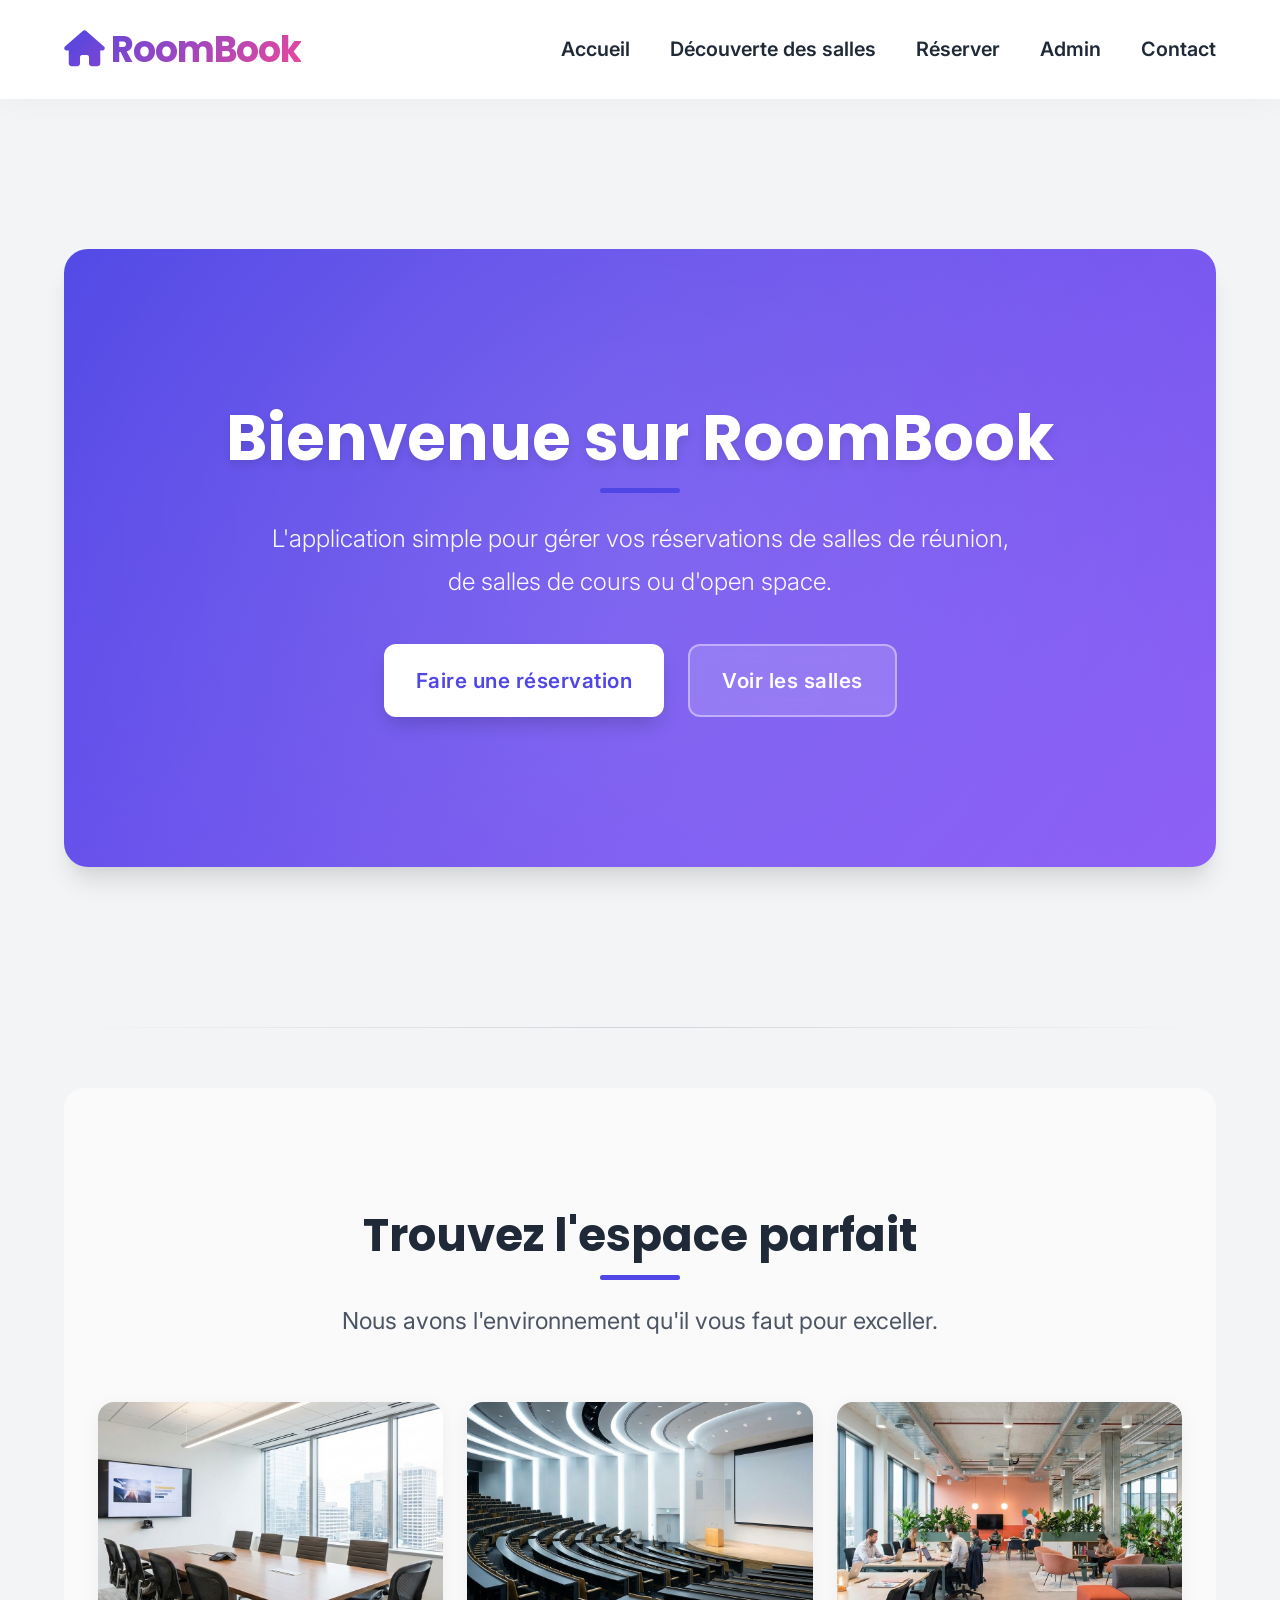
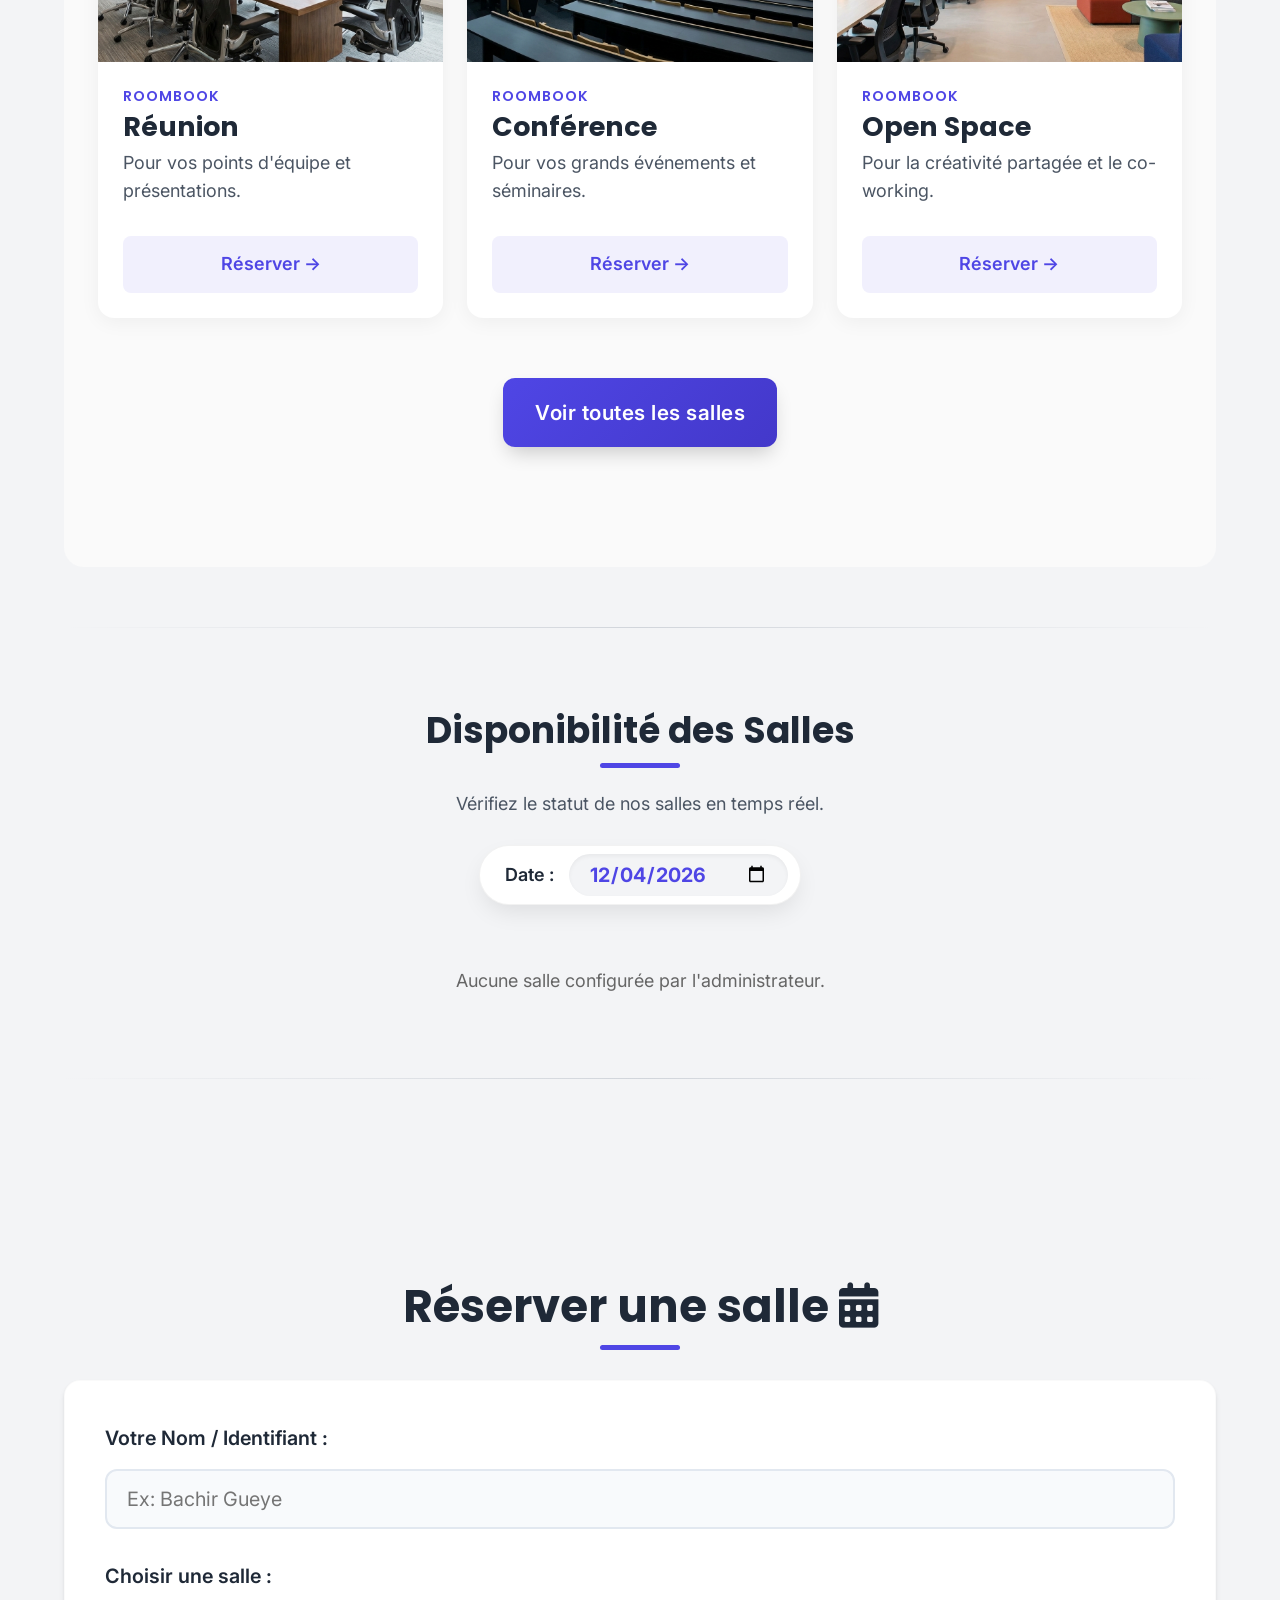
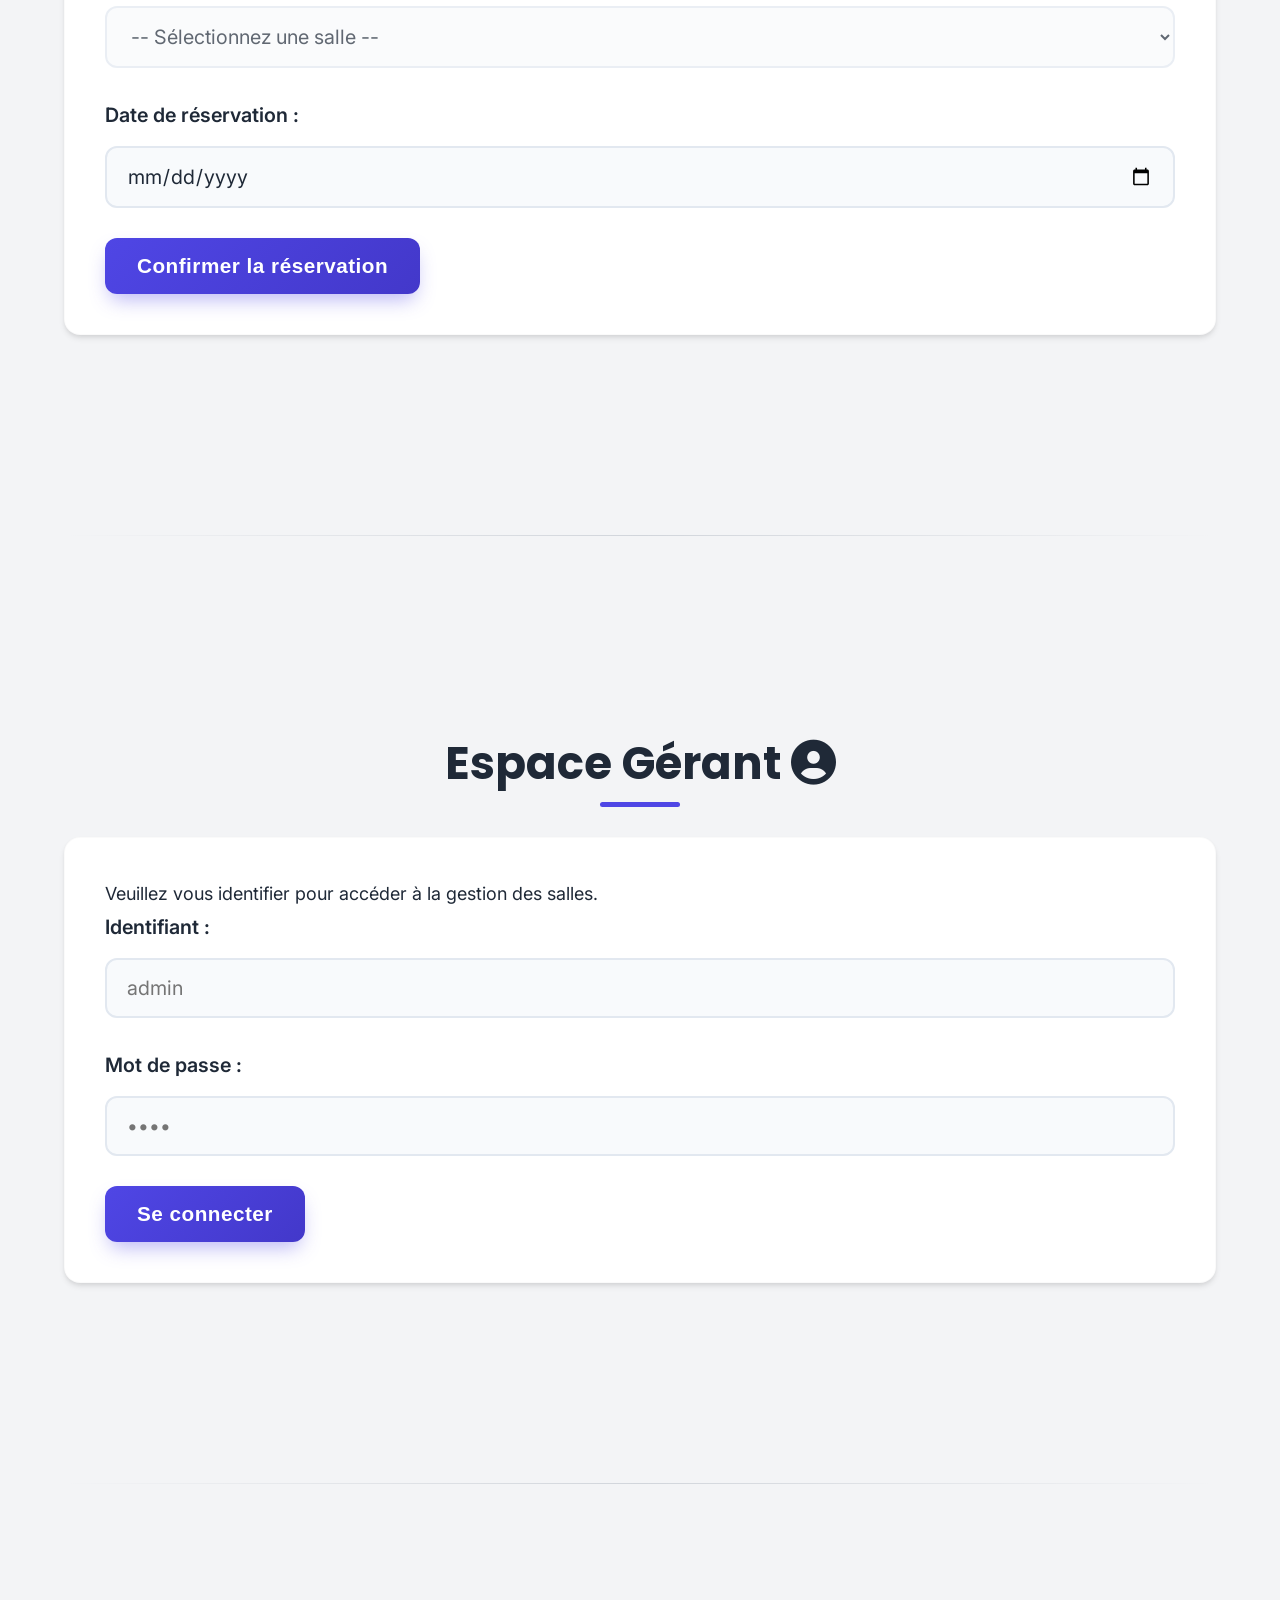
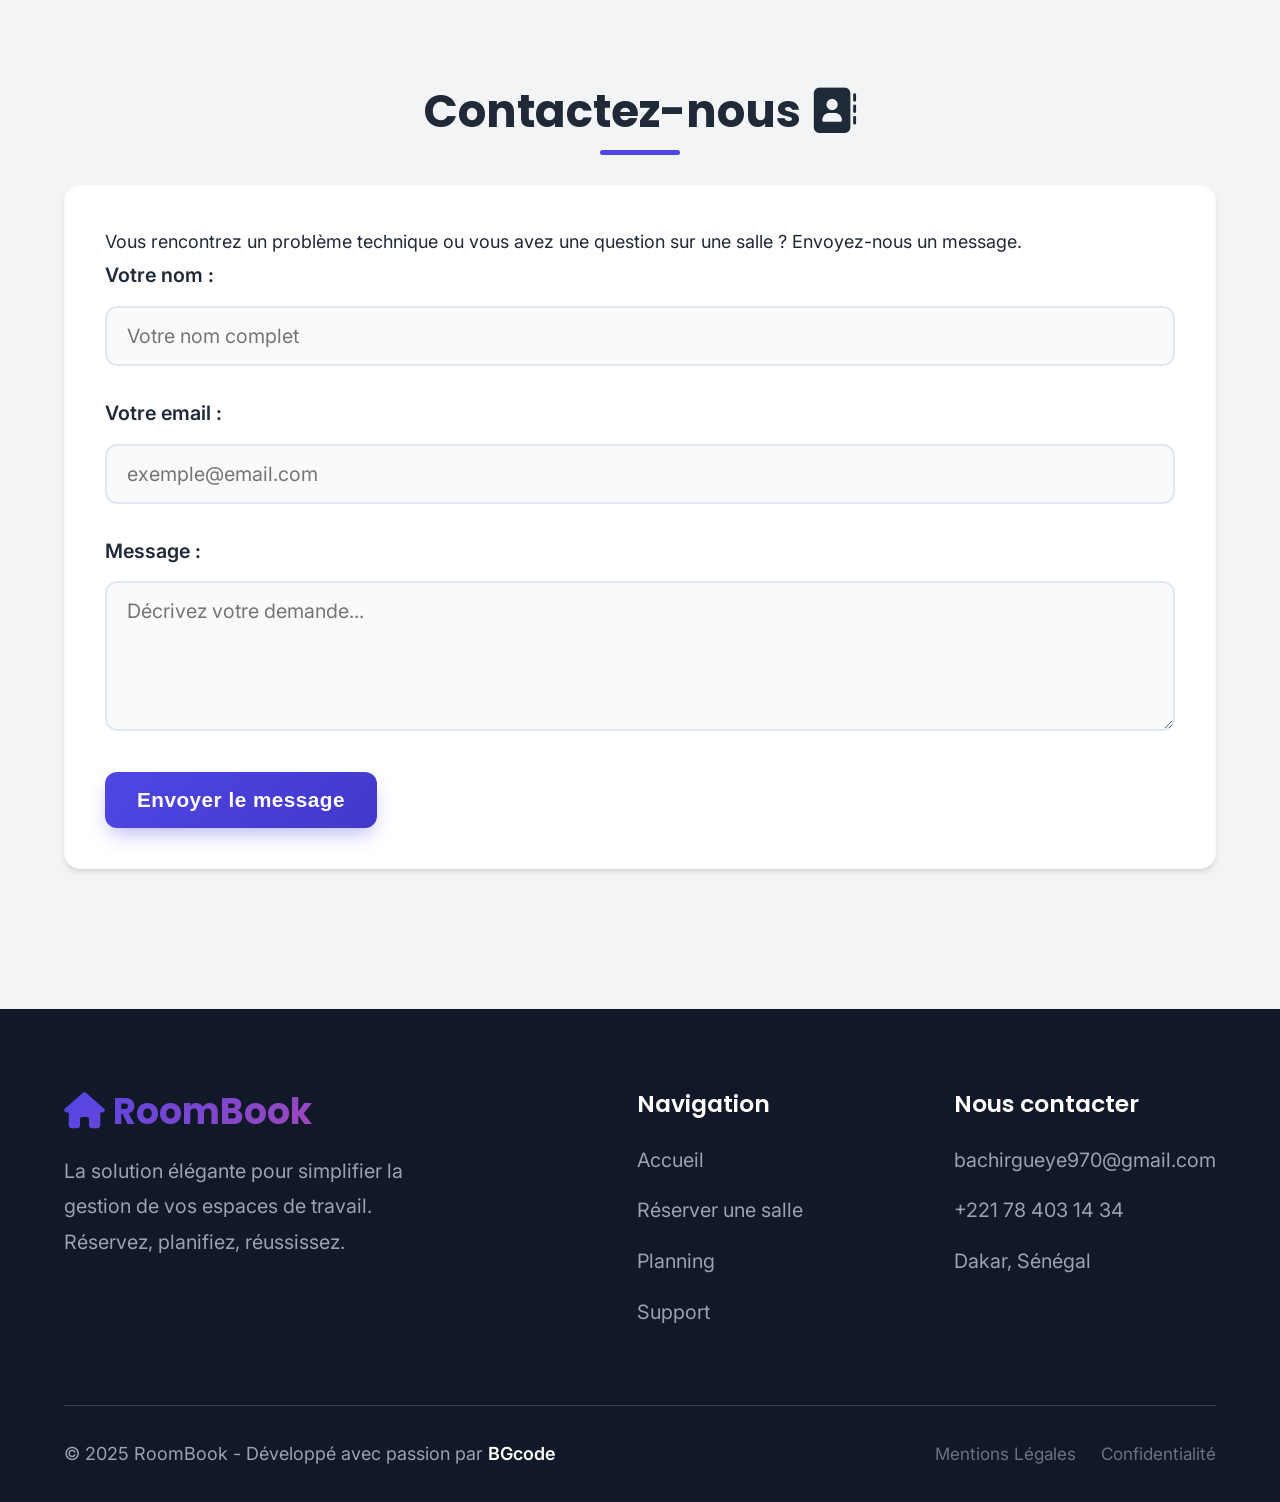
<file: index.html>
<!DOCTYPE html>
<html lang="fr">
<head>
    <meta charset="UTF-8">
    <meta name="viewport" content="width=device-width, initial-scale=1.0">
    <title>RoomBook - Gestion de Réservation</title>
    <link rel="stylesheet" href="/style.css">
    <link rel="stylesheet" href="https://cdnjs.cloudflare.com/ajax/libs/font-awesome/6.5.1/css/all.min.css">
</head>
<body>

    <header>
        <div class="container">
            <h1><i class="fa-solid fa-house"></i> RoomBook</h1>
            <nav>
                <ul>
                    <li><a href="#accueil">Accueil</a></li>
                    <li><a href="#decouverte-salles">Découverte des salles</a></li>
                    <li><a href="#reservation">Réserver</a></li>
                    <li><a href="#login-section">Admin</a></li>
                    <li><a href="#contact">Contact</a></li>

                </ul>
            </nav>
        </div>
    </header>

    <main class="container">
        
        <section id="accueil" style="padding: 150px 0  100px;">
            <div class="section-accueil">
                <h2>Bienvenue sur RoomBook</h2>
                <p>L'application simple pour gérer vos réservations de salles de réunion, de salles de cours ou d'open space.</p>
                <div class="actions">
                    <a href="#reservation" class="btn">Faire une réservation</a>
                    <a href="#decouverte-salles" class="btn btn-secondary">Voir les salles</a>
                </div>
            </div>
        </section>

        <hr>

        <section id="decouverte-salles">
            <div class="container">
                <h2>Trouvez l'espace parfait</h2>
                <p class="section-subtitle">Nous avons l'environnement qu'il vous faut pour exceller.</p>
                
                <div class="preview-grid">
                    <div class="preview-card">
                        <div class="image-container">
                            <img src="/img/image_meeting.png" alt="Salle de réunion moderne">
                        </div>
                        <h3>Réunion</h3>
                        <p>Pour vos points d'équipe et présentations.</p>
                        <a href="#reservation">Réserver →</a>
                    </div>
                    
                    <div class="preview-card">
                        <div class="image-container">
                            <img src="/img/image_conference.png" alt="Amphithéâtre et conférence">
                        </div>
                        <h3>Conférence</h3>
                        <p>Pour vos grands événements et séminaires.</p>
                        <a href="#reservation">Réserver →</a>
                    </div>

                    <div class="preview-card">
                        <div class="image-container">
                            <img src="/img/image_openspace.png" alt="Espace de travail partagé">
                        </div>
                        <h3>Open Space</h3>
                        <p>Pour la créativité partagée et le co-working.</p>
                        <a href="#reservation">Réserver →</a>
                    </div>
                </div>

                <div class="actions">
                    <a href="/html/salle.html" class="btn btn-primary" style="color: white;">Voir toutes les salles</a>
                </div>
            </div>
        </section>

        <hr>

        <section id="disponibilite" class="container" style="margin-top: 80px; margin-bottom: 80px;">
            <div class="section-header" style="text-align: center; margin-bottom: 40px;">
                <h2 style="font-family: 'Poppins', sans-serif; font-size: 2rem; color: var(--text-dark);">
                    Disponibilité des Salles
                </h2>
                <p style="color: var(--text-light);">Vérifiez le statut de nos salles en temps réel.</p>
                
                <div class="date-filter" style="margin-top: 20px;">
                    <label for="check-date" style="margin-right: 10px;">Date :</label>
                    <input type="date" id="check-date" class="date-input">
                </div>
            </div>

            <div id="availability-grid" class="preview-grid">
                </div>
        </section>

        <hr>

        <section id="reservation">
            <h2>Réserver une salle <i class="fa-solid fa-calendar-days"></i></h2>
            
            <div class="card">
                <div id="message-feedback" class="message hidden"></div>

                <form id="form-reservation">
                    <div class="form-group">
                        <label for="nom-user">Votre Nom / Identifiant :</label>
                        <input type="text" id="nom-user" placeholder="Ex: Bachir Gueye" required>
                    </div>

                    <div class="form-group">
                        <label for="select-salle">Choisir une salle :</label>
                        <select id="select-salle" required>
                            <option value="">-- Sélectionnez une salle --</option>
                        </select>
                    </div>

                    <div class="form-group">
                        <label for="date-reservation">Date de réservation :</label>
                        <input type="date" id="date-reservation" required>
                    </div>

                    <button type="submit" class="btn-primary">Confirmer la réservation</button>
                </form>
            </div>
        </section>

        <hr>

        <section id="login-section">
            <h2>Espace Gérant <i class="fa-solid fa-circle-user"></i></h2>

            <div class="card" id="card-login">
                <p>Veuillez vous identifier pour accéder à la gestion des salles.</p>

                <form id="form-login">
                    <div class="form-group">
                        <label for="login-user">Identifiant :</label>
                        <input type="text" id="login-user" placeholder="admin" required>
                    </div>

                    <div class="form-group">
                        <label for="login-pass">Mot de passe :</label>
                        <input type="password" id="login-pass" placeholder="••••" required>
                    </div>

                    <p id="msg-erreur-login" style="color: red; display: none;">Identifiants incorrects !</p>

                    <button type="submit">Se connecter</button>
                </form>
            </div>

            <div id="admin-panel" style="display: none;">
                <div style="background-color: #d4edda; color: #155724; padding: 15px; border-radius: 5px; margin-bottom: 20px; display: flex; justify-content: space-between; align-items: center;">
                    <span>Mode administrateur activé. Vous pouvez ajouter ou supprimer des salles.</span>
                    <button id="btn-logout" style="background-color: #dc3545; color: white; border: none; padding: 5px 10px; cursor: pointer; border-radius: 3px;">Déconnexion</button>
                </div>
            </div>
        </section>

        <hr>

        <section id="contact">
            <h2>Contactez-nous <i class="fa-solid fa-address-book"></i></h2>
            
            <div class="card">
                <p>Vous rencontrez un problème technique ou vous avez une question sur une salle ? Envoyez-nous un message.</p>
                
                <form id="form-contact">
                    <div class="form-group">
                        <label for="contact-nom">Votre nom :</label>
                        <input type="text" id="contact-nom" placeholder="Votre nom complet" required>
                    </div>

                    <div class="form-group">
                        <label for="contact-email">Votre email :</label>
                        <input type="email" id="contact-email" placeholder="exemple@email.com" required>
                    </div>

                    <div class="form-group">
                        <label for="contact-message">Message :</label>
                        <textarea id="contact-message" rows="3" placeholder="Décrivez votre demande..." required></textarea>
                    </div>

                    <button type="submit">Envoyer le message</button>
                </form>
            </div>
        </section>

    </main>

    <footer id="main-footer">
        <div class="container">
            <div class="footer-content">
                
                <div class="footer-col brand-col">
                    <h3><i class="fa-solid fa-house"></i> RoomBook</h3>
                    <p>La solution élégante pour simplifier la gestion de vos espaces de travail. Réservez, planifiez, réussissez.</p>
                </div>

                <div class="footer-col links-col">
                    <h4>Navigation</h4>
                    <ul>
                        <li><a href="#accueil">Accueil</a></li>
                        <li><a href="#reservation">Réserver une salle</a></li>
                        <li><a href="#liste-reservations">Planning</a></li>
                        <li><a href="#contact">Support</a></li>
                    </ul>
                </div>

                <div class="footer-col contact-col">
                    <h4>Nous contacter</h4>
                    <ul>
                        <li>bachirgueye970@gmail.com</li>
                        <li>+221 78 403 14 34</li>
                        <li>Dakar, Sénégal</li>
                    </ul>
                </div>

            </div>

            <div class="footer-bottom">
                <p>&copy; 2025 RoomBook - Développé avec passion par <span class="author">BGcode</span></p>
                <div class="legal-links">
                    <a href="#">Mentions Légales</a>
                    <a href="#">Confidentialité</a>
                </div>
            </div>
        </div>
    </footer>


    <script src="/js/main.js"></script>
</body>
</html>
</file>
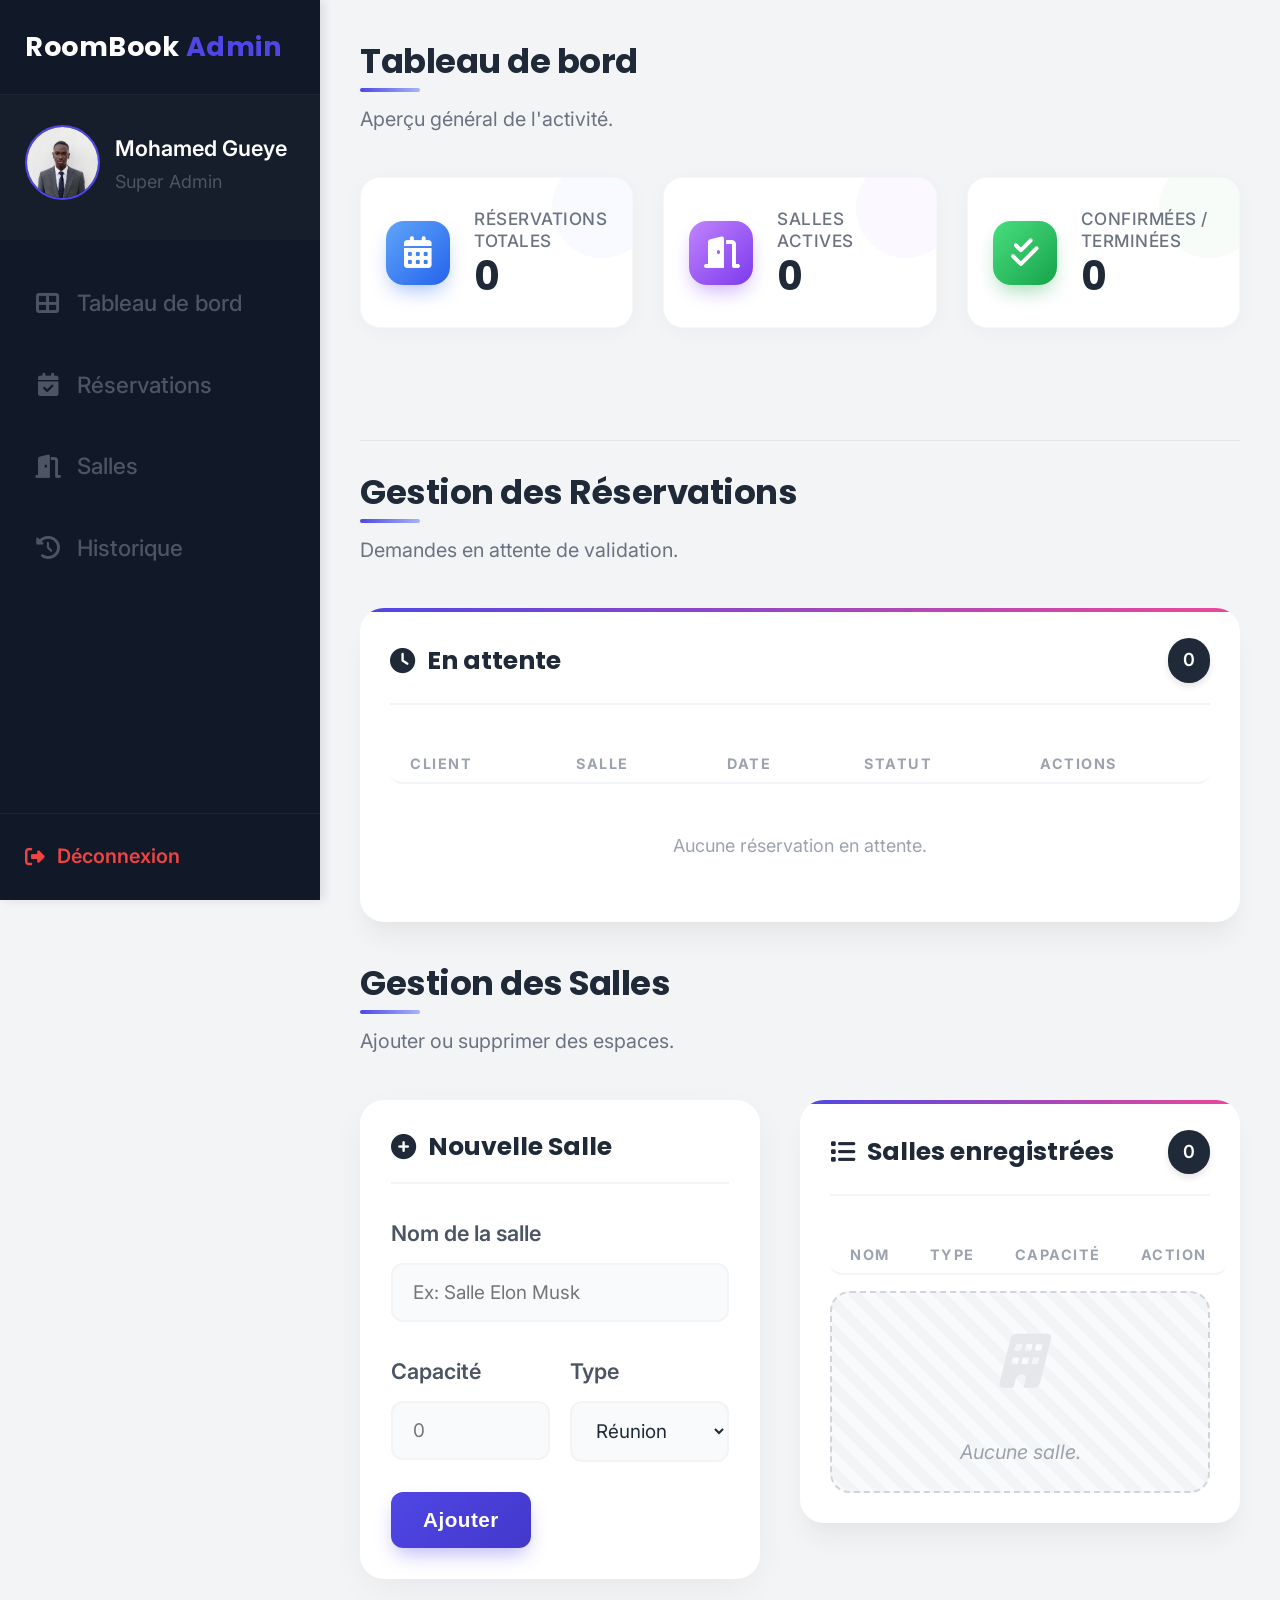
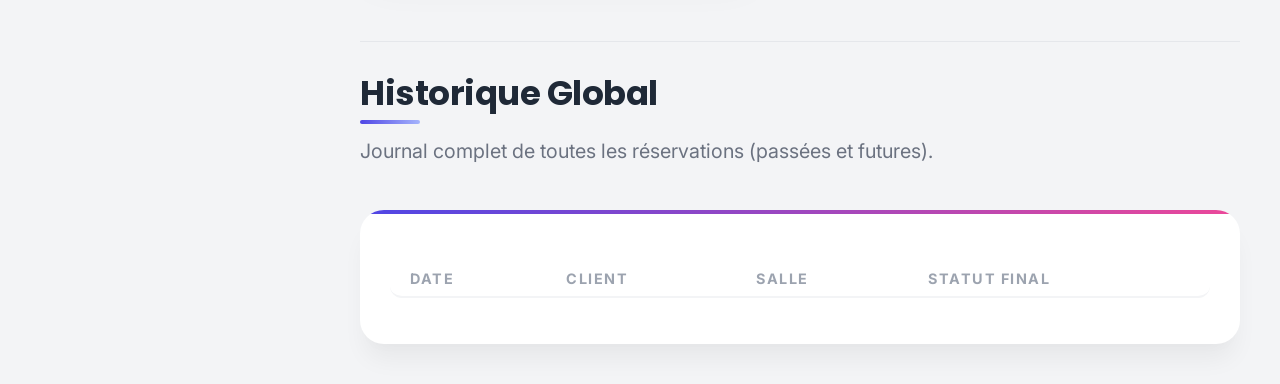
<file: html/gestion.html>
<!DOCTYPE html>
<html lang="fr">
<head>
    <meta charset="UTF-8">
    <meta name="viewport" content="width=device-width, initial-scale=1.0">
    <title>Administration - RoomBook</title>
    <link href="https://fonts.googleapis.com/css2?family=Inter:wght@300;400;500;600&family=Poppins:wght@400;600;700&display=swap" rel="stylesheet">
    <link rel="stylesheet" href="https://cdnjs.cloudflare.com/ajax/libs/font-awesome/6.4.0/css/all.min.css">
    <link rel="stylesheet" href="/style.css">
</head>
<body>

    <div class="admin-wrapper">
        
        <aside class="sidebar">
            <div class="sidebar-header">
                <h2>RoomBook <span>Admin</span></h2>
            </div>

            <div class="user-profile">
                <div class="user-avatar">
                    <img src="/img/profile foto.jpeg" alt="Admin">
                </div>
                <div class="user-info">
                    <p class="name">Mohamed Gueye</p>
                    <p class="role">Super Admin</p>
                </div>
            </div>

            <nav class="sidebar-nav">
                <ul>
                    <li><a href="#tableaudebord"><i class="fas fa-th-large"></i> Tableau de bord</a></li>
                    <li><a href="#reservation"><i class="fas fa-calendar-check"></i> Réservations</a></li>
                    <li><a href="#salles"><i class="fas fa-door-open"></i> Salles</a></li>
                    <li><a href="#historique"><i class="fas fa-history"></i> Historique</a></li>
                </ul>
            </nav>

            <div class="sidebar-footer">
                <a href="/index.html" class="btn-logout"><i class="fas fa-sign-out-alt"></i> Déconnexion</a>
            </div>
        </aside>

        <main class="main-content">
            
            <div id="tableaudebord" class="page-header">
                <h2 class="page-title">Tableau de bord</h2>
                <p>Aperçu général de l'activité.</p>
            </div>

            <div class="stats-grid">
                <div class="stat-card blue">
                    <div class="stat-icon"><i class="fas fa-calendar-alt"></i></div>
                    <div class="stat-info">
                        <h3>Réservations Totales</h3>
                        <p id="stat-total-res">0</p>
                    </div>
                </div>

                <div class="stat-card purple">
                    <div class="stat-icon"><i class="fas fa-door-open"></i></div>
                    <div class="stat-info">
                        <h3>Salles Actives</h3>
                        <p id="stat-total-rooms">0</p>
                    </div>
                </div>

                <div class="stat-card green">
                    <div class="stat-icon"><i class="fas fa-check-double"></i></div>
                    <div class="stat-info">
                        <h3>Confirmées / Terminées</h3>
                        <p id="stat-confirmed-res">0</p>
                    </div>
                </div>
            </div>

            <br>
            <hr style="border: 0; border-top: 1px solid #e5e7eb; margin: 30px 0;">

            <div id="reservation" class="page-header">
                <h2 class="page-title">Gestion des Réservations</h2>
                <p>Demandes en attente de validation.</p>
            </div>

            <div class="card-list" style="margin-bottom: 40px;">
                <div class="card-header">
                    <h3><i class="fas fa-clock"></i> En attente</h3>
                    <span class="badge-count" id="res-count-badge">0</span>
                </div>

                <div class="table-responsive">
                    <table class="rooms-table">
                        <thead>
                            <tr>
                                <th>Client</th>
                                <th>Salle</th>
                                <th>Date</th>
                                <th>Statut</th>
                                <th class="text-right">Actions</th>
                            </tr>
                        </thead>
                        <tbody id="reservations-table-body">
                            </tbody>
                    </table>
                    <div id="no-res-message" style="display:none; padding:30px; text-align:center; color:#9ca3af;">
                        Aucune réservation en attente.
                    </div>
                </div>
            </div>

            <div id="salles" class="page-header">
                <h2 class="page-title">Gestion des Salles</h2>
                <p>Ajouter ou supprimer des espaces.</p>
            </div>

            <div class="rooms-grid-layout">
                <div class="card-form">
                    <div class="card-header">
                        <h3><i class="fas fa-plus-circle"></i> Nouvelle Salle</h3>
                    </div>
                    <form id="add-room-form" class="admin-form">
                        <div class="form-group">
                            <label>Nom de la salle</label>
                            <input type="text" id="room-name-input" placeholder="Ex: Salle Elon Musk" required>
                        </div>
                        <div class="form-row">
                            <div class="form-group">
                                <label>Capacité</label>
                                <input type="number" id="room-capacity-input" placeholder="0" min="1" required>
                            </div>
                            <div class="form-group">
                                <label>Type</label>
                                <select id="room-type-input" required>
                                    <option value="reunion">Réunion</option>
                                    <option value="cours">Salle de Cours</option>
                                    <option value="info">Informatique</option>
                                    <option value="open">Open Space</option>
                                </select>
                            </div>
                        </div>
                        <div class="form-actions">
                            <button type="submit" class="btn-primary">Ajouter</button>
                        </div>
                    </form>
                </div>

                <div class="card-list">
                    <div class="card-header">
                        <h3><i class="fas fa-list"></i> Salles enregistrées</h3>
                        <span class="badge-count" id="total-rooms-count">0</span>
                    </div>
                    <div class="table-responsive">
                        <table class="rooms-table">
                            <thead>
                                <tr>
                                    <th>Nom</th>
                                    <th>Type</th>
                                    <th>Capacité</th>
                                    <th class="text-right">Action</th>
                                </tr>
                            </thead>
                            <tbody id="rooms-table-body">
                                </tbody>
                        </table>
                        <div id="no-rooms-message" style="display:none; padding:20px; text-align:center; color:#9ca3af;">
                            Aucune salle.
                        </div>
                    </div>
                </div>
            </div>

            <br>
            <hr style="border: 0; border-top: 1px solid #e5e7eb; margin: 30px 0;">

            <div id="historique" class="page-header">
                <h2 class="page-title">Historique Global</h2>
                <p>Journal complet de toutes les réservations (passées et futures).</p>
            </div>

            <div class="card-list">
                <div class="table-responsive">
                    <table class="rooms-table">
                        <thead>
                            <tr>
                                <th>Date</th>
                                <th>Client</th>
                                <th>Salle</th>
                                <th>Statut Final</th>
                            </tr>
                        </thead>
                        <tbody id="history-table-body">
                            </tbody>
                    </table>
                </div>
            </div>

        </main>
    </div>

    <script src="/js/admin.js"></script>
</body>
</html>
</file>
<file: style.css>
@import url('https://fonts.googleapis.com/css2?family=Inter:wght@300;400;500;600&family=Poppins:wght@400;600;700&display=swap');

:root {
    --primary: #4f46e5;
    --primary-dark: #4338ca;
    --secondary: #ec4899;
    --bg-color: #f3f4f6;
    --card-bg: #ffffff;
    --text-dark: #1f2937;
    --text-light: #4b5563;
    --sidebar-bg: #111827;
    --sidebar-hover: #1f2937;
    --white: #ffffff;
    --danger: #ef4444;
    --shadow-md: 0 4px 6px -1px rgba(0, 0, 0, 0.1), 0 2px 4px -1px rgba(0, 0, 0, 0.06);
    --shadow-lg: 0 20px 25px -5px rgba(0, 0, 0, 0.1), 0 10px 10px -5px rgba(0, 0, 0, 0.04);
    --radius: 16px;
}

* {
    margin: 0;
    padding: 0;
    box-sizing: border-box;
    text-decoration: none;
    list-style: none;
}

html {
    font-size: 18px;
    scroll-behavior: smooth;
}

body {
    font-family: 'Inter', sans-serif;
    background-color: var(--bg-color);
    color: var(--text-dark);
    line-height: 1.8;
    overflow-x: hidden;
}

h1, h2, h3, h4 {
    font-family: 'Poppins', sans-serif;
    color: var(--text-dark);
    font-weight: 700;
    line-height: 1.25;
}

a {
    text-decoration: none;
    color: inherit;
    transition: all 0.3s ease;
}

.container {
    max-width: 1200px;
    margin: 0 auto;
    padding: 0 24px;
}

hr {
    border: 0;
    height: 1px;
    background: linear-gradient(90deg, transparent, #d1d5db, transparent);
    margin: 60px 0;
}

header {
    background: rgba(255, 255, 255, 0.95);
    backdrop-filter: blur(12px);
    -webkit-backdrop-filter: blur(12px);
    position: sticky;
    top: 0;
    z-index: 1000;
    box-shadow: 0 4px 30px rgba(0, 0, 0, 0.03);
    padding: 1.5rem 0;
    transition: padding 0.3s ease;
}

header .container {
    display: flex;
    justify-content: space-between;
    align-items: center;
}

header h1 {
    font-size: 2rem;
    background: linear-gradient(135deg, var(--primary), var(--secondary));
    -webkit-background-clip: text;
    background-clip: text;
    -webkit-text-fill-color: transparent;
    letter-spacing: -0.03em;
}

header nav ul {
    display: flex;
    gap: 40px;
}

header nav a {
    font-weight: 600;
    font-size: 1.1rem;
    color: var(--text-dark);
    position: relative;
    padding: 5px 0;
}

header nav a::after {
    content: '';
    position: absolute;
    width: 0;
    height: 3px;
    bottom: 0;
    left: 0;
    background-color: var(--primary);
    border-radius: 2px;
    transition: width 0.3s cubic-bezier(0.4, 0, 0.2, 1);
}

header nav a:hover {
    color: var(--primary);
}

header nav a:hover::after {
    width: 100%;
}

section {
    padding: 140px 0;
}

/* --- SECTION ACCUEIL --- */
.section-accueil {
    text-align: center;
    padding: 150px 30px;
    background: linear-gradient(135deg, var(--primary) 0%, #8b5cf6 100%);
    color: white;
    border-radius: 24px;
    margin-top: 0;
    box-shadow: var(--shadow-lg);
    position: relative;
    overflow: hidden;
}

.section-accueil::before {
    content: '';
    position: absolute;
    top: -50%;
    left: -50%;
    width: 200%;
    height: 200%;
    background: radial-gradient(circle, rgba(255,255,255,0.12) 0%, transparent 60%);
    animation: rotate 30s linear infinite;
    pointer-events: none;
}

@keyframes rotate {
    0% { transform: rotate(0deg); }
    100% { transform: rotate(360deg); }
}

.section-accueil h2 {
    color: white;
    font-size: 3.5rem;
    margin-bottom: 24px;
    position: relative;
    z-index: 1;
    text-shadow: 0 4px 10px rgba(0,0,0,0.1);
}

.section-accueil p {
    font-size: 1.35rem;
    opacity: 0.95;
    max-width: 750px;
    margin: 0 auto 40px auto;
    position: relative;
    z-index: 1;
    font-weight: 300;
}

/* --- BOUTONS --- */
.actions {
    position: relative;
    z-index: 1;
    display: flex;
    justify-content: center;
    gap: 24px;
}

.btn, button {
    display: inline-flex;
    align-items: center;
    justify-content: center;
    padding: 16px 32px;
    border-radius: 12px;
    font-weight: 600;
    font-size: 1.15rem;
    cursor: pointer;
    transition: all 0.3s cubic-bezier(0.4, 0, 0.2, 1);
    border: none;
    letter-spacing: 0.5px;
}

.btn:active, button:active {
    transform: scale(0.98);
}

.btn-primary, button[type="submit"] {
    background: linear-gradient(135deg, var(--primary) 0%, #4338ca 100%);
    color: white;
    box-shadow: 0 10px 20px -5px rgba(79, 70, 229, 0.4);
}

.btn-primary:hover, button[type="submit"]:hover {
    background-color: var(--primary-dark);
    transform: translateY(-3px);
    box-shadow: 0 15px 30px -5px rgba(79, 70, 229, 0.5);
}

.btn.btn-secondary {
    background-color: rgba(255, 255, 255, 0.15);
    color: white;
    backdrop-filter: blur(8px);
    -webkit-backdrop-filter: blur(8px);
    border: 2px solid rgba(255, 255, 255, 0.4);
}

.btn.btn-secondary:hover {
    background-color: rgba(255, 255, 255, 0.25);
    border-color: rgba(255, 255, 255, 0.8);
    transform: translateY(-3px);
}

a.btn:not(.btn-secondary) {
    background-color: white;
    color: var(--primary);
    box-shadow: 0 10px 20px -5px rgba(0, 0, 0, 0.2);
}

a.btn:not(.btn-secondary):hover {
    background-color: #f8fafc;
    transform: translateY(-3px);
    box-shadow: 0 15px 30px -5px rgba(0, 0, 0, 0.3);
}

section h2 {
    text-align: center;
    font-size: 2.5rem;
    margin-bottom: 20px;
    position: relative;
    padding-bottom: 15px;
}

section h2::after {
    content: '';
    position: absolute;
    bottom: 0;
    left: 50%;
    transform: translateX(-50%);
    width: 80px;
    height: 5px;
    background: var(--primary);
    border-radius: 10px;
}

/* --- FORMS & INPUTS --- */
.card {
    background: var(--card-bg);
    border-radius: var(--radius);
    padding: 40px;
    box-shadow: var(--shadow-md);
    border: 1px solid rgba(0,0,0,0.02);
    margin-top: 30px;
    transition: transform 0.4s cubic-bezier(0.175, 0.885, 0.32, 1.275), box-shadow 0.4s ease;
}

.card:hover {
    box-shadow: var(--shadow-lg);
    transform: translateY(-8px);
}

.form-group {
    margin-bottom: 30px;
}

label {
    display: block;
    margin-bottom: 12px;
    font-weight: 600;
    color: var(--text-dark);
    font-size: 1.1rem;
}

input, select, textarea {
    width: 100%;
    padding: 16px 20px;
    border: 2px solid #e2e8f0;
    border-radius: 12px;
    font-size: 1.1rem;
    font-family: inherit;
    transition: all 0.3s ease;
    background-color: #f8fafc;
    color: var(--text-dark);
}

input:hover, select:hover, textarea:hover {
    border-color: #cbd5e1;
}

input:focus, select:focus, textarea:focus {
    outline: none;
    border-color: var(--primary);
    background-color: white;
    box-shadow: 0 0 0 5px rgba(79, 70, 229, 0.15);
}

textarea {
    resize: vertical;
    min-height: 150px;
}

.message {
    padding: 20px;
    border-radius: 12px;
    margin-bottom: 30px;
    font-size: 1.1rem;
    text-align: center;
    font-weight: 500;
    display: flex;
    align-items: center;
    justify-content: center;
}

.message.success {
    background-color: #d4edda;
    color: #155724;
    border: 1px solid #c3e6cb;
}

.message.error {
    background-color: #fef2f2;
    color: #b91c1c;
    border: 1px solid #fecaca;
}

.hidden {
    display: none;
}

/* --- TABLEAUX --- */
table {
    width: 100%;
    border-collapse: separate;
    border-spacing: 0 10px;
    margin-top: 30px;
    border-radius: var(--radius);
}

thead {
    background-color: transparent;
}

thead th {
    background-color: var(--primary);
    color: white;
    padding: 20px;
    font-weight: 600;
    text-transform: uppercase;
    font-size: 0.95rem;
    letter-spacing: 1px;
}

thead th:first-child {
    border-top-left-radius: 12px;
    border-bottom-left-radius: 12px;
}

thead th:last-child {
    border-top-right-radius: 12px;
    border-bottom-right-radius: 12px;
}

tbody tr {
    background-color: white;
    box-shadow: 0 2px 5px rgba(0,0,0,0.05);
    transition: transform 0.2s ease, box-shadow 0.2s ease;
}

tbody tr:hover {
    transform: scale(1.01);
    box-shadow: 0 8px 15px rgba(0,0,0,0.1);
    background-color: white;
    z-index: 10;
    position: relative;
}

td {
    padding: 24px 20px;
    text-align: left;
    font-size: 1.1rem;
}

tbody td:first-child {
    border-top-left-radius: 12px;
    border-bottom-left-radius: 12px;
}

tbody td:last-child {
    border-top-right-radius: 12px;
    border-bottom-right-radius: 12px;
}

#decouverte-salles {
    text-align: center;
    border-radius: 20px;
    background-color: #fafafa;
    padding: 120px 0;
}

#decouverte-salles .section-subtitle {
    font-size: 1.3rem;
    max-width: 700px;
    margin: 0 auto 60px auto;
    color: var(--text-light);
}

.preview-grid {
    display: grid;
    grid-template-columns: repeat(auto-fit, minmax(300px, 1fr));
    gap: 40px;
    margin-bottom: 60px;
    padding: 0 10px;
}

.preview-card {
    background: white;
    border-radius: 16px;
    overflow: hidden;
    box-shadow: 0 4px 20px rgba(0, 0, 0, 0.05);
    border: none;
    transition: transform 0.3s cubic-bezier(0.34, 1.56, 0.64, 1), box-shadow 0.3s ease;
    text-align: left;
    display: flex;
    flex-direction: column;
}

.preview-card:hover {
    transform: translateY(-10px);
    box-shadow: 0 20px 40px rgba(0, 0, 0, 0.1);
}

.image-container {
    width: 100%;
    height: 260px;
    position: relative;
    overflow: hidden;
}

.image-container img {
    width: 100%;
    height: 100%;
    object-fit: cover;
    transition: transform 0.6s ease;
}

.preview-card:hover .image-container img {
    transform: scale(1.1);
}

.preview-card h3 {
    padding: 25px 25px 5px 25px;
    font-size: 1.5rem;
    color: var(--text-dark);
    font-weight: 700;
    margin: 0;
}

.preview-card h3::before {
    content: 'RoomBook';
    display: block;
    font-size: 0.8rem;
    color: var(--primary);
    text-transform: uppercase;
    letter-spacing: 1px;
    margin-bottom: 5px;
    font-weight: 600;
}

.preview-card p {
    padding: 0 25px 30px 25px;
    font-size: 1rem;
    color: var(--text-light);
    margin: 0;
    line-height: 1.6;
}

.preview-card a {
    display: block;
    margin: auto 25px 25px 25px;
    padding: 12px 0;
    text-align: center;
    background-color: rgba(79, 70, 229, 0.08);
    color: var(--primary);
    font-weight: 600;
    border-radius: 8px;
    transition: all 0.3s ease;
}

.preview-card a:hover {
    background-color: var(--primary);
    color: white;
}

#disponibilite .date-filter {
    display: inline-flex;
    align-items: center;
    background: white;
    padding: 8px 12px 8px 25px;
    border-radius: 50px;
    box-shadow: 0 10px 25px -5px rgba(0,0,0,0.1);
    border: 1px solid rgba(0,0,0,0.05);
    margin-top: 25px !important; 
    transition: transform 0.2s ease, box-shadow 0.2s ease;
}

#disponibilite .date-filter:hover {
    transform: translateY(-2px);
    box-shadow: 0 15px 35px -5px rgba(0,0,0,0.15);
}

#disponibilite .date-filter label {
    margin: 0 15px 0 0 !important;
    font-weight: 600;
    color: var(--text-dark);
    font-size: 1rem;
    margin-bottom: 0;
    cursor: pointer;
}

#disponibilite .date-filter input[type="date"] {
    border: none;
    background: #f3f4f6;
    padding: 8px 20px;
    border-radius: 30px;
    font-family: 'Inter', sans-serif;
    color: var(--primary);
    font-weight: 700;
    cursor: pointer;
    outline: none;
    width: auto;
    box-shadow: inset 0 2px 4px rgba(0,0,0,0.05);
    transition: all 0.2s;
}

#disponibilite .date-filter input[type="date"]:focus {
    background: #e0e7ff;
    color: var(--primary-dark);
    box-shadow: none;
}

/* Grille de disponibilité spécifique */
#availability-grid {
    display: grid;
    grid-template-columns: repeat(auto-fit, minmax(320px, 1fr));
    gap: 30px;
    padding-top: 20px;
}

/* --- Style des Cartes (Qui seront injectées par JS) --- */
.availability-card {
    background: white;
    border-radius: 20px;
    padding: 25px;
    border: 1px solid rgba(0,0,0,0.04);
    box-shadow: 0 4px 6px -1px rgba(0, 0, 0, 0.05);
    transition: all 0.3s cubic-bezier(0.25, 0.8, 0.25, 1);
    display: flex;
    flex-direction: column;
    position: relative;
    overflow: hidden;
    height: 100%;
}

.availability-card:hover {
    transform: translateY(-8px);
    box-shadow: 0 20px 40px -5px rgba(0,0,0,0.12);
    border-color: rgba(79, 70, 229, 0.1);
}

.ac-header {
    display: flex;
    justify-content: space-between;
    align-items: start;
    margin-bottom: 20px;
}

.ac-title h3 {
    font-size: 1.3rem;
    margin-bottom: 6px;
    font-weight: 700;
    color: var(--text-dark);
}

.ac-capacity {
    font-size: 0.9rem;
    color: var(--text-light);
    display: flex;
    align-items: center;
    gap: 6px;
    background: #f9fafb;
    padding: 4px 10px;
    border-radius: 10px;
    width: fit-content;
}

.ac-status {
    font-size: 0.75rem;
    font-weight: 700;
    text-transform: uppercase;
    padding: 6px 14px;
    border-radius: 20px;
    letter-spacing: 0.5px;
    display: flex;
    align-items: center;
    gap: 8px;
    box-shadow: 0 2px 5px rgba(0,0,0,0.05);
}

.ac-status.free {
    background-color: #dcfce7;
    color: #166534;
    border: 1px solid #bbf7d0;
}

.ac-status.busy {
    background-color: #fee2e2;
    color: #991b1b;
    border: 1px solid #fecaca;
}

.pulse-dot {
    width: 8px;
    height: 8px;
    border-radius: 50%;
    background-color: currentColor;
    display: block;
}

.ac-status.free .pulse-dot {
    box-shadow: 0 0 0 0 rgba(22, 101, 52, 0.7);
    animation: pulse-green 2s infinite;
}

@keyframes pulse-green {
    0% { box-shadow: 0 0 0 0 rgba(22, 101, 52, 0.4); }
    70% { box-shadow: 0 0 0 6px rgba(22, 101, 52, 0); }
    100% { box-shadow: 0 0 0 0 rgba(22, 101, 52, 0); }
}

.time-slots {
    display: flex;
    gap: 4px;
    margin: 15px 0 25px 0;
    background: #f3f4f6;
    padding: 4px;
    border-radius: 8px;
}

.slot {
    flex: 1;
    height: 8px;
    background-color: #e5e7eb;
    border-radius: 4px;
    position: relative;
    cursor: help;
}

.slot.active {
    background-color: var(--primary);
}

.slot:hover::after {
    content: attr(data-time);
    position: absolute;
    bottom: 15px;
    left: 50%;
    transform: translateX(-50%);
    background: #1f2937;
    color: white;
    font-size: 0.7rem;
    padding: 5px 10px;
    border-radius: 6px;
    white-space: nowrap;
    box-shadow: 0 4px 10px rgba(0,0,0,0.2);
    z-index: 10;
}

.ac-footer {
    margin-top: auto;
}

.btn-book-card {
    width: 100%;
    padding: 14px;
    border-radius: 12px;
    border: none;
    font-weight: 600;
    cursor: pointer;
    transition: all 0.2s;
    background-color: var(--primary);
    color: white;
    font-size: 1rem;
    box-shadow: 0 4px 12px rgba(79, 70, 229, 0.2);
}

.btn-book-card:hover {
    background-color: var(--primary-dark);
    transform: translateY(-2px);
    box-shadow: 0 8px 16px rgba(79, 70, 229, 0.3);
}

.btn-book-card:disabled {
    background-color: #e5e7eb;
    color: #9ca3af;
    cursor: not-allowed;
    transform: none;
    box-shadow: none;
}

.admin-wrapper {
    display: flex;
    min-height: 100vh;
}

.sidebar {
    width: 320px;
    background-color: var(--sidebar-bg);
    color: var(--white);
    display: flex;
    flex-direction: column;
    position: fixed;
    height: 100vh;
    left: 0;
    top: 0;
    z-index: 100;
    box-shadow: 4px 0 10px rgba(0, 0, 0, 0.1);
}

.sidebar-header {
    padding: 30px 25px;
    border-bottom: 1px solid rgba(255, 255, 255, 0.05);
}

.sidebar-header h2 {
    font-family: 'Poppins', sans-serif;
    font-size: 1.5rem;
    font-weight: 700;
    letter-spacing: 0.5px;
    color: white;
}

.sidebar-header span {
    color: var(--primary);
}

.user-profile {
    padding: 30px 25px;
    display: flex;
    align-items: center;
    gap: 15px;
    background: rgba(255, 255, 255, 0.02);
    margin-bottom: 15px;
}

.user-avatar img {
    width: 75px;
    height: 75px;
    border-radius: 50%;
    object-fit: cover;
    border: 2px solid var(--primary);
}

.user-info .name {
    font-weight: 600;
    font-size: 1.2rem;
    color: var(--white);
    line-height: 1.2;
}

.user-info .role {
    font-size: 1rem;
    color: var(--text-light);
    margin-top: 4px;
}

.sidebar-nav {
    flex: 1;
    padding-top: 10px;
}

.sidebar-nav ul li {
    margin-bottom: 5px;
}

.sidebar-nav ul li a {
    display: flex;
    align-items: center;
    padding: 18px 25px;
    color: var(--text-light);
    font-weight: 500;
    font-size: 1.25rem;
    transition: all 0.3s ease;
    border-left: 5px solid transparent;
}

.sidebar-nav ul li a i {
    width: 35px;
    font-size: 1.3rem;
    margin-right: 12px;
    text-align: center;
    transition: 0.3s;
}

.sidebar-nav ul li a:hover {
    background-color: var(--sidebar-hover);
    color: var(--white);
    padding-left: 30px;
}

.sidebar-nav ul li a:hover i {
    color: var(--primary);
}

.sidebar-nav ul li.active a {
    background: linear-gradient(90deg, rgba(79, 70, 229, 0.15) 0%, transparent 100%);
    color: var(--white);
    border-left-color: var(--primary);
}

.sidebar-nav ul li.active a i {
    color: var(--primary);
}

.sidebar-footer {
    padding: 25px;
    border-top: 1px solid rgba(255, 255, 255, 0.05);
    text-align: center;
}

.btn-logout {
    color: var(--danger);
    font-weight: 600;
    font-size: 1.1rem;
    display: flex;
    align-items: center;
    gap: 12px;
    transition: all 0.3s ease;
}

.btn-logout:hover {
    color: #f87171;
    transform: translateX(5px);
}

.main-content {
    margin-left: 320px;
    width: calc(100% - 320px);
    padding: 40px;
    background-color: #f3f4f6;
    min-height: 100vh;
    transition: all 0.3s cubic-bezier(0.4, 0, 0.2, 1);
}

.rooms-section {
    animation: fadeIn 0.6s ease-out;
}

.page-header {
    margin-bottom: 40px;
    position: relative;
}

.page-title {
    font-family: 'Poppins', sans-serif;
    font-size: 1.9rem;
    font-weight: 700;
    color: #1f2937;
    margin-bottom: 10px;
    letter-spacing: -0.5px;
}

.page-title::after {
    content: '';
    display: block;
    width: 60px;
    height: 4px;
    background: linear-gradient(90deg, var(--primary), #a5b4fc);
    border-radius: 2px;
    margin-top: 5px;
}

.page-header p {
    color: #6b7280;
    font-size: 1.1rem;
}

.rooms-grid-layout {
    display: grid;
    grid-template-columns: 400px 1fr;
    gap: 40px;
    align-items: start;
}

.card-form, .card-list {
    background: white;
    padding: 30px;
    border-radius: 24px;
    box-shadow: 0 10px 40px -10px rgba(0,0,0,0.08);
    border: 1px solid rgba(255, 255, 255, 0.5);
}

.card-header {
    display: flex;
    justify-content: space-between;
    align-items: center;
    margin-bottom: 30px;
    border-bottom: 2px solid #f3f4f6;
    padding-bottom: 20px;
}

.card-header h3 {
    font-size: 1.4rem;
    font-weight: 700;
    color: #1f2937;
    display: flex;
    align-items: center;
    gap: 12px;
}

.badge-count {
    background: #1f2937;
    color: white;
    padding: 6px 15px;
    border-radius: 30px;
    font-size: 1rem;
    font-weight: 600;
    box-shadow: 0 4px 6px rgba(0,0,0,0.1);
}

.card-form {
    position: sticky;
    top: 30px;
    z-index: 10;
}

.admin-form label {
    display: block;
    margin-bottom: 10px;
    font-weight: 600;
    color: #4b5563;
    font-size: 1.2rem;
}

.admin-form input,
.admin-form select {
    width: 100%;
    padding: 16px 20px;
    border: 2px solid #f3f4f6;
    border-radius: 12px;
    font-family: 'Inter', sans-serif;
    font-size: 1.05rem;
    background: #f9fafb;
    transition: all 0.3s cubic-bezier(0.4, 0, 0.2, 1);
    outline: none;
}

.admin-form input:focus,
.admin-form select:focus {
    border-color: var(--primary);
    background: white;
    transform: translateY(-2px);
    box-shadow: 0 10px 20px -5px rgba(79, 70, 229, 0.15);
}

.form-row {
    display: grid;
    grid-template-columns: 1fr 1fr;
    gap: 20px;
}

.rooms-table {
    width: 100%;
    border-collapse: separate;
    border-spacing: 0 15px;
    margin-top: -15px;
}

.rooms-table th {
    text-align: left;
    padding: 0 20px 10px 20px;
    color: #9ca3af;
    font-weight: 600;
    font-size: 0.9rem;
    text-transform: uppercase;
    letter-spacing: 1px;
    background: transparent;
}

.rooms-table tr {
    background: white;
    transition: transform 0.2s ease;
}

.rooms-table td {
    padding: 20px;
    background: #ffffff;
    font-size: 1.05rem;
    color: #1f2937;
    border-top: 1px solid #f3f4f6;
    border-bottom: 1px solid #f3f4f6;
}

.rooms-table td:first-child {
    border-top-left-radius: 12px;
    border-bottom-left-radius: 12px;
    border-left: 1px solid #f3f4f6;
}
.rooms-table td:last-child {
    border-top-right-radius: 12px;
    border-bottom-right-radius: 12px;
    border-right: 1px solid #f3f4f6;
}

.rooms-table tbody tr:hover td {
    background: #fdfdff;
    border-color: #e0e7ff;
}

#no-rooms-message {
    text-align: center;
    padding: 40px;
    color: #9ca3af;
    font-style: italic;
    background: #f9fafb;
    border-radius: 12px;
    border: 2px dashed #e5e7eb;
}

.icon-box {
    width: 48px;
    height: 48px;
    border-radius: 14px;
    display: flex;
    align-items: center;
    justify-content: center;
    color: white;
    font-size: 1.2rem;
    box-shadow: 0 4px 10px rgba(0,0,0,0.1);
}
.icon-box.purple { background: linear-gradient(135deg, #a5b4fc, #6366f1); }
.icon-box.blue { background: linear-gradient(135deg, #93c5fd, #3b82f6); }
.icon-box.orange { background: linear-gradient(135deg, #fdba74, #f97316); }
.icon-box.green { background: linear-gradient(135deg, #86efac, #22c55e); }

.room-name {
    display: flex;
    align-items: center;
    gap: 15px;
}
.room-name span {
    font-weight: 700;
    font-size: 1.1rem;
}

.text-right { text-align: right; }
.btn-icon.delete {
    background: white;
    border: 2px solid #fee2e2;
    color: #ef4444;
    width: 42px;
    height: 42px;
    border-radius: 50%;
    cursor: pointer;
    transition: 0.3s;
    font-size: 1.2rem;
    display: inline-flex;
    align-items: center;
    justify-content: center;
}
.btn-icon.delete:hover {
    background: #ef4444;
    border-color: #ef4444;
    color: white;
}

.kpi-grid {
    display: grid;
    grid-template-columns: repeat(auto-fit, minmax(240px, 1fr));
    gap: 30px;
    margin-bottom: 40px;
}

.kpi-card {
    background: white;
    padding: 25px;
    border-radius: 20px;
    display: flex;
    align-items: center;
    gap: 20px;
    box-shadow: 0 10px 40px -10px rgba(0,0,0,0.08);
    border: 1px solid rgba(255, 255, 255, 0.5);
    transition: transform 0.3s ease;
}

.kpi-card:hover {
    transform: translateY(-5px);
}

.kpi-icon {
    width: 60px;
    height: 60px;
    border-radius: 50%;
    display: flex;
    align-items: center;
    justify-content: center;
    color: white;
    font-size: 1.5rem;
    flex-shrink: 0;
}

.kpi-icon.purple { background: linear-gradient(135deg, #a5b4fc, #6366f1); box-shadow: 0 4px 15px rgba(99, 102, 241, 0.3); }
.kpi-icon.blue { background: linear-gradient(135deg, #93c5fd, #3b82f6); box-shadow: 0 4px 15px rgba(59, 130, 246, 0.3); }
.kpi-icon.green { background: linear-gradient(135deg, #86efac, #22c55e); box-shadow: 0 4px 15px rgba(34, 197, 94, 0.3); }
.kpi-icon.orange { background: linear-gradient(135deg, #fdba74, #f97316); box-shadow: 0 4px 15px rgba(249, 115, 22, 0.3); }

.kpi-info h3 {
    font-size: 0.9rem;
    color: #9ca3af;
    font-weight: 500;
    margin-bottom: 5px;
}

.kpi-value {
    font-size: 1.8rem;
    font-weight: 700;
    color: #1f2937;
    font-family: 'Poppins', sans-serif;
}

.kpi-trend {
    font-size: 0.75rem;
    font-weight: 600;
    display: block;
    margin-top: 5px;
}
.kpi-trend.positive { color: #10b981; }
.kpi-trend.negative { color: #ef4444; }

.status-badge {
    padding: 6px 12px;
    border-radius: 30px;
    font-size: 0.75rem;
    font-weight: 700;
    text-transform: uppercase;
    letter-spacing: 0.5px;
}

.status-badge.confirmé { background: #dcfce7; color: #166534; }
.status-badge.attente { background: #ffedd5; color: #9a3412; }
.status-badge.annulé { background: #fee2e2; color: #991b1b; }

.btn-small {
    background: #f3f4f6;
    color: #4b5563;
    border: none;
    padding: 8px 16px;
    border-radius: 8px;
    font-weight: 600;
    cursor: pointer;
    transition: 0.2s;
}
.btn-small:hover { background: #e5e7eb; color: #111827; }

.badge-type {
    padding: 5px 12px;
    border-radius: 20px;
    font-size: 0.8rem;
    font-weight: 600;
    background: #f3f4f6;
    color: #4b5563;
}

footer {
    background-color: #111827;
    color: #9ca3af;
    padding: 80px 0 30px 0;
    margin-top: 0;
    border-top: none;
    font-size: 1.1rem;
    position: relative;
    z-index: 10;
}

.footer-content {
    display: grid;
    grid-template-columns: 2fr 1fr 1fr;
    gap: 60px;
    margin-bottom: 60px;
}

.footer-col.brand-col h3 {
    color: white;
    font-size: 2rem;
    margin-bottom: 20px;
    background: linear-gradient(135deg, var(--primary), var(--secondary));
    -webkit-background-clip: text;
    background-clip: text;
    -webkit-text-fill-color: transparent;
}

.footer-col p {
    line-height: 1.8;
    max-width: 400px;
}

.footer-col h4 {
    color: white;
    font-size: 1.3rem;
    font-weight: 600;
    margin-bottom: 25px;
    font-family: 'Poppins', sans-serif;
}

.footer-col ul {
    list-style: none;
}

.footer-col ul li {
    margin-bottom: 15px;
}

.footer-col ul li a {
    color: #9ca3af;
    transition: all 0.3s ease;
    display: inline-block;
}

.footer-col ul li a:hover {
    color: var(--primary);
    transform: translateX(5px);
}

.footer-bottom {
    border-top: 1px solid #374151;
    padding-top: 30px;
    display: flex;
    justify-content: space-between;
    align-items: center;
    flex-wrap: wrap;
    gap: 20px;
}

.footer-bottom p {
    font-size: 1rem;
}

.author {
    color: white;
    font-weight: 600;
}

.legal-links a {
    margin-left: 20px;
    font-size: 0.95rem;
    color: #6b7280;
}

.legal-links a:hover {
    color: white;
    text-decoration: underline;
}

@keyframes fadeIn {
    from { opacity: 0; transform: translateY(20px); }
    to { opacity: 1; transform: translateY(0); }
}

/* --- MEDIA QUERIES --- */
@media (max-width: 1200px) {
    .rooms-grid-layout {
        grid-template-columns: 1fr;
        gap: 30px;
    }
    .card-form {
        position: static;
    }
}

@media (max-width: 1024px) {
    .sidebar {
        width: 90px;
    }
    .sidebar-header h2,
    .user-info,
    .sidebar-footer .btn-logout span {
        display: none;
    }
    .user-profile {
        padding: 15px;
        justify-content: center;
        background: transparent;
    }
    .user-avatar img {
        width: 40px;
        height: 40px;
        border-width: 1px;
    }
    .sidebar-nav ul li a {
        padding: 20px 0;
        justify-content: center;
        font-size: 0;
    }
    .sidebar-nav ul li a i {
        margin-right: 0;
        font-size: 1.6rem;
    }
    .sidebar-nav ul li a:hover {
        padding-left: 0;
        background-color: var(--sidebar-hover);
    }
    .btn-logout {
        justify-content: center;
        font-size: 0;
    }
    .btn-logout i {
        font-size: 1.4rem;
        margin: 0;
    }
    .main-content {
        margin-left: 90px;
        width: calc(100% - 90px);
        padding: 30px;
    }
}

@media (max-width: 900px) {
    .footer-content {
        grid-template-columns: 1fr;
        gap: 40px;
        text-align: center;
    }
    .footer-col p {
        margin: 0 auto;
    }
    .footer-bottom {
        flex-direction: column;
        text-align: center;
    }
    .legal-links a {
        margin: 0 10px;
    }
}

@media (max-width: 768px) {
    header .container {
        flex-direction: column;
        gap: 20px;
    }
    header nav ul {
        gap: 25px;
        flex-wrap: wrap;
        justify-content: center;
        width: 100%;
    }
    .section-accueil {
        padding: 60px 20px;
        margin-top: 30px;
    }
    .section-accueil h2 {
        font-size: 2.5rem;
    }
    .section-accueil p {
        font-size: 1.2rem;
    }
    .actions {
        flex-direction: column;
        width: 100%;
    }
    .actions .btn {
        width: 100%;
        text-align: center;
    }
    #liste-reservations {
        overflow-x: auto;
        padding-bottom: 20px;
    }
    table {
        min-width: 800px;
    }
    .card {
        padding: 25px;
    }
    input, select, textarea {
        font-size: 1rem;
    }
    .sidebar {
        width: 70px;
    }
    .main-content {
        margin-left: 70px;
        width: 100%;
        padding: 20px;
    }
    .page-title {
        font-size: 1.6rem;
    }
    .table-responsive {
        overflow-x: auto;
        -webkit-overflow-scrolling: touch;
    }
    .form-row {
        grid-template-columns: 1fr;
    }
    .card-form, .card-list {
        padding: 20px;
    }
    .kpi-grid {
        grid-template-columns: 1fr;
    }
}

.stats-grid {
    display: grid;
    grid-template-columns: repeat(auto-fit, minmax(260px, 1fr));
    gap: 30px;
    margin-bottom: 50px;
}

.stat-card {
    background: var(--white);
    padding: 30px 25px;
    border-radius: 20px;
    display: flex;
    align-items: center;
    gap: 24px;
    box-shadow: 0 4px 20px rgba(0, 0, 0, 0.03); 
    border: 1px solid rgba(0, 0, 0, 0.03);
    transition: transform 0.3s cubic-bezier(0.4, 0, 0.2, 1), box-shadow 0.3s ease;
    position: relative;
    overflow: hidden;
}

.stat-card:hover {
    transform: translateY(-5px);
    box-shadow: 0 15px 30px rgba(0, 0, 0, 0.08);
}

.stat-icon {
    width: 64px;
    height: 64px;
    border-radius: 18px; 
    display: flex;
    align-items: center;
    justify-content: center;
    font-size: 1.75rem;
    color: white;
    flex-shrink: 0; 
}

.stat-card.blue .stat-icon {
    background: linear-gradient(135deg, #60a5fa, #2563eb);
    box-shadow: 0 10px 20px -5px rgba(37, 99, 235, 0.4);
}

.stat-card.purple .stat-icon {
    background: linear-gradient(135deg, #c084fc, #7c3aed);
    box-shadow: 0 10px 20px -5px rgba(124, 58, 237, 0.4);
}

.stat-card.green .stat-icon {
    background: linear-gradient(135deg, #4ade80, #16a34a);
    box-shadow: 0 10px 20px -5px rgba(22, 163, 74, 0.4);
}

.stat-info {
    flex: 1;
}

.stat-info h3 {
    font-family: 'Inter', sans-serif;
    font-size: 0.95rem;
    font-weight: 500;
    color: #6b7280;
    margin: 0 0 6px 0;
    text-transform: uppercase;
    letter-spacing: 0.5px;
}

.stat-info p {
    font-family: 'Poppins', sans-serif;
    font-size: 2.2rem;
    font-weight: 700;
    color: var(--text-dark);
    line-height: 1;
    margin: 0;
    letter-spacing: -1px; 
}

.stat-card::after {
    content: '';
    position: absolute;
    right: -20px;
    top: -20px;
    width: 100px;
    height: 100px;
    background: currentColor;
    opacity: 0.03;
    border-radius: 50%;
    pointer-events: none;
}

.stat-card.blue { color: #2563eb; }
.stat-card.purple { color: #7c3aed; }
.stat-card.green { color: #16a34a; }

.card-list {
    background: #ffffff;
    border: none;
    box-shadow: 
        0 20px 25px -5px rgba(0, 0, 0, 0.05), 
        0 10px 10px -5px rgba(0, 0, 0, 0.01);
    position: relative;
    overflow: hidden; 
}

.card-list::before {
    content: '';
    position: absolute;
    top: 0;
    left: 0;
    width: 100%;
    height: 4px;
    background: linear-gradient(90deg, var(--primary), var(--secondary));
}

.rooms-table {
    border-spacing: 0 16px;
    margin-top: 10px;
}

.rooms-table thead th {
    color: #9ca3af;
    font-weight: 700;
    text-transform: uppercase;
    font-size: 0.8rem;
    letter-spacing: 1.5px;
    padding-bottom: 5px;
    border-bottom: 2px solid #f3f4f6;
    background: transparent;
}

.rooms-table tbody tr {
    background: #ffffff;
    border-radius: 16px; 
    position: relative;
    transition: all 0.4s cubic-bezier(0.34, 1.56, 0.64, 1); 
    box-shadow: 0 2px 5px rgba(0, 0, 0, 0.02);
    border: 1px solid #f3f4f6;
}

.rooms-table tbody tr:hover {
    transform: scale(1.02) translateY(-2px);
    box-shadow: 0 15px 30px rgba(79, 70, 229, 0.1); 
    border-color: rgba(79, 70, 229, 0.3);
    z-index: 10;
}

.rooms-table td {
    padding: 20px;
    border: none; 
    vertical-align: middle;
}

.rooms-table tbody tr td:first-child { border-radius: 16px 0 0 16px; }
.rooms-table tbody tr td:last-child { border-radius: 0 16px 16px 0; }

.icon-box {
    width: 54px;
    height: 54px;
    border-radius: 16px;
    font-size: 1.4rem;
    box-shadow: 0 8px 15px rgba(0,0,0,0.1);
    position: relative;
    overflow: hidden;
    transition: transform 0.3s ease;
}

.rooms-table tbody tr:hover .icon-box {
    transform: rotate(10deg) scale(1.1);
}

.icon-box::after {
    content: '';
    position: absolute;
    top: -50%;
    left: -50%;
    width: 200%;
    height: 200%;
    background: linear-gradient(
        to bottom right, 
        rgba(255,255,255,0.4) 0%, 
        transparent 50%
    );
    pointer-events: none;
}

.room-name span {
    display: block;
    font-size: 1.15rem;
    font-weight: 700;
    color: var(--text-dark);
    margin-bottom: 2px;
}

.room-name small {
    color: #9ca3af;
    font-weight: 400;
    font-size: 0.9rem;
}

.capacity-badge {
    display: inline-flex;
    align-items: center;
    gap: 8px;
    padding: 8px 16px;
    background: #f9fafb;
    border-radius: 30px;
    color: #4b5563;
    font-weight: 600;
    font-size: 0.95rem;
    border: 1px solid #e5e7eb;
    transition: background 0.3s;
}

.rooms-table tbody tr:hover .capacity-badge {
    background: white;
    border-color: var(--primary);
    color: var(--primary);
}

.capacity-badge i {
    font-size: 0.8rem;
    color: #d1d5db; 
}

.btn-icon.delete {
    width: 45px;
    height: 45px;
    background: #fff1f2;
    color: #e11d48;
    border: 1px solid #ffe4e6;
    border-radius: 12px;
    transition: all 0.2s ease;
    display: inline-flex;
    align-items: center;
    justify-content: center;
    box-shadow: 0 2px 5px rgba(225, 29, 72, 0.05);
}

.btn-icon.delete:hover {
    background: #e11d48;
    color: white;
    border-color: #e11d48;
    box-shadow: 0 5px 15px rgba(225, 29, 72, 0.3);
    animation: shake 0.4s cubic-bezier(.36,.07,.19,.97) both;
}

@keyframes shake {
  10%, 90% { transform: translate3d(-1px, 0, 0); }
  20%, 80% { transform: translate3d(2px, 0, 0); }
  30%, 50%, 70% { transform: translate3d(-4px, 0, 0); }
  40%, 60% { transform: translate3d(4px, 0, 0); }
}

#no-rooms-message {
    background: repeating-linear-gradient(
        45deg,
        #f9fafb,
        #f9fafb 10px,
        #f3f4f6 10px,
        #f3f4f6 20px
    );
    border: 2px dashed #d1d5db;
    padding: 60px;
    border-radius: 20px;
    color: #6b7280;
    font-size: 1.1rem;
    display: flex;
    flex-direction: column;
    align-items: center;
    justify-content: center;
    gap: 15px;
    animation: fadeIn 0.5s ease-out;
}

#no-rooms-message::before {
    content: '\f1ad'; 
    font-family: 'Font Awesome 5 Free';
    font-weight: 900;
    font-size: 3rem;
    color: #e5e7eb;
    margin-bottom: 10px;
}

.badge-type {
    display: inline-flex;       
    align-items: center;        
    padding: 6px 16px;         
    border-radius: 50px;       
    font-size: 0.75rem;         
    font-weight: 700;           
    text-transform: uppercase;  
    letter-spacing: 0.8px;      
    position: relative;
    transition: all 0.3s ease; 
    
    background: #f0f3ff;
    color: #4f46e5;           
    border: 1px solid rgba(79, 70, 229, 0.1);
    box-shadow: 0 2px 5px rgba(79, 70, 229, 0.05); 
}

.badge-type::before {
    content: '';
    display: inline-block;
    width: 6px;
    height: 6px;
    border-radius: 50%;
    background-color: currentColor; 
    margin-right: 8px;              
    box-shadow: 0 0 0 2px rgba(255, 255, 255, 0.5); 
}

.badge-type:hover {
    transform: translateY(-1px);
    box-shadow: 0 4px 12px rgba(79, 70, 229, 0.15);
    background: white;
}

.badge-type.type-standard {
    background: #eff6ff;
    color: #3b82f6;
    border-color: #dbeafe;
}

.badge-type.type-luxe {
    background: #faf5ff;
    color: #9333ea;
    border-color: #e9d5ff;
    background-image: linear-gradient(135deg, #faf5ff 0%, #f3e8ff 100%);
}

.badge-type.type-conference {
    background: #eef2ff;
    color: #4f46e5;
    border-color: #c7d2fe;
}

.badge-type.type-maintenance {
    background: #fff7ed;
    color: #ea580c;
    border-color: #ffedd5;
}

.preview-grid {
    display: grid;
    grid-template-columns: repeat(auto-fill, minmax(280px, 1fr));
    gap: 24px;
    margin-top: 20px;
}

.avail-card {
    background: #ffffff;
    border-radius: 16px;
    padding: 24px;
    box-shadow: 0 10px 30px -10px rgba(0, 0, 0, 0.08); 
    border: 1px solid #f0f2f5;
    transition: transform 0.3s ease, box-shadow 0.3s ease;
    display: flex;
    flex-direction: column;
    justify-content: space-between;
    position: relative;
    overflow: hidden;
}

.avail-card:hover {
    transform: translateY(-5px); 
    box-shadow: 0 15px 35px -10px rgba(0, 0, 0, 0.12);
    border-color: #e0e7ff;
}

.avail-card::before {
    content: '';
    position: absolute;
    left: 0;
    top: 0;
    bottom: 0;
    width: 6px;
    background: linear-gradient(to bottom, #4f46e5, #818cf8); 
}

.avail-header {
    display: flex;
    justify-content: space-between;
    align-items: center;
    margin-bottom: 12px;
}

.room-type-label {
    font-size: 0.75rem;
    text-transform: uppercase;
    color: #9ca3af;
    font-weight: 700;
    letter-spacing: 1px;
}

.status-live {
    display: inline-flex;
    align-items: center;
    padding: 4px 12px;
    border-radius: 20px;
    font-size: 0.75rem;
    font-weight: 600;
    background: #ecfdf5; 
    color: #059669;     
}

.status-dot {
    width: 8px;
    height: 8px;
    background-color: #10b981;
    border-radius: 50%;
    margin-right: 6px;
    box-shadow: 0 0 0 0 rgba(16, 185, 129, 0.7);
    animation: pulse-green 2s infinite;
}

@keyframes pulse-green {
    0% { transform: scale(0.95); box-shadow: 0 0 0 0 rgba(16, 185, 129, 0.7); }
    70% { transform: scale(1); box-shadow: 0 0 0 6px rgba(16, 185, 129, 0); }
    100% { transform: scale(0.95); box-shadow: 0 0 0 0 rgba(16, 185, 129, 0); }
}

.avail-body h3 {
    margin: 0 0 8px 0;
    font-size: 1.25rem;
    color: #111827;
    font-weight: 700;
}

.avail-footer {
    display: flex;
    align-items: center;
    color: #6b7280;
    font-size: 0.9rem;
    margin-top: 10px;
}

.avail-footer i {
    margin-right: 8px;
    color: #4f46e5;
}
</file>
